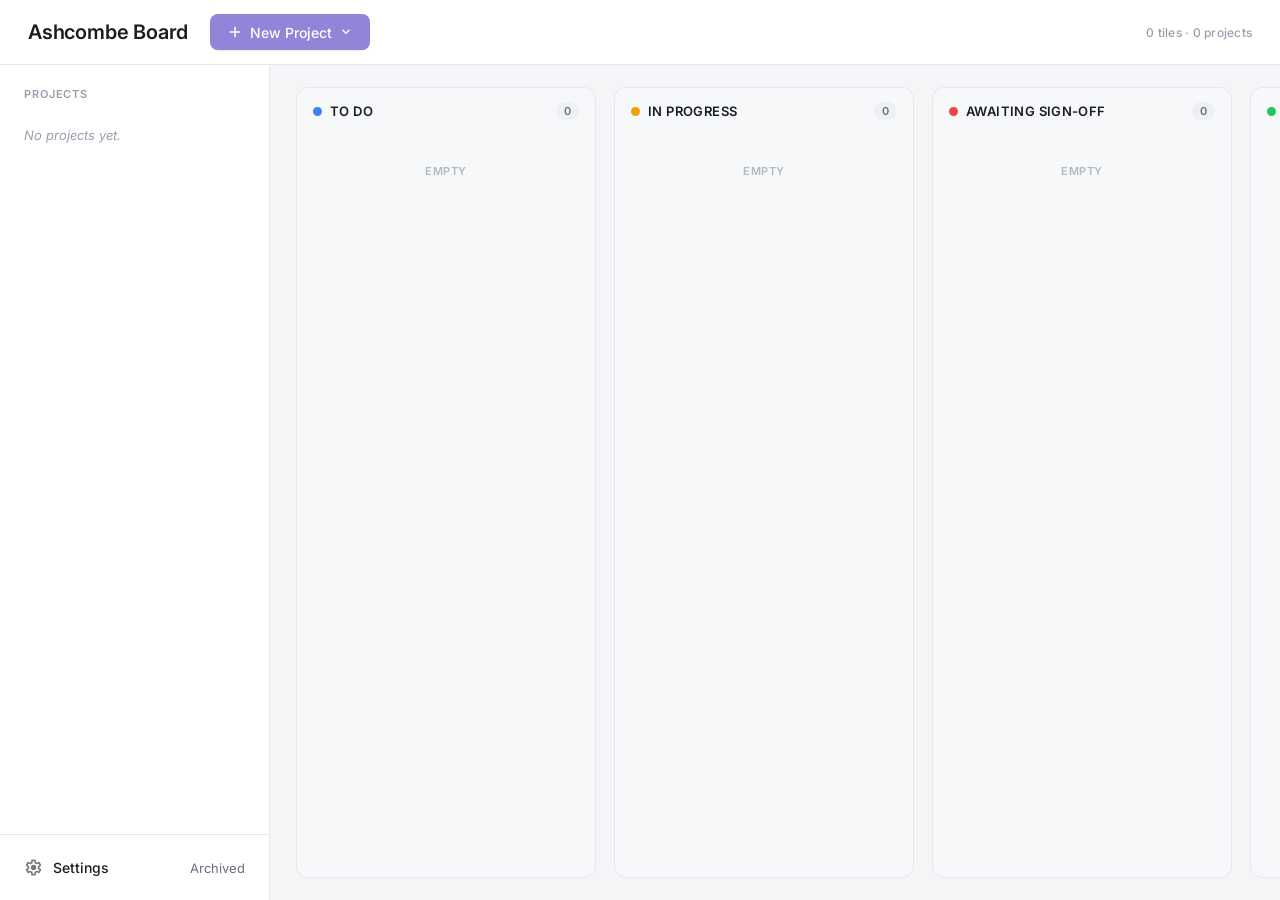
<file: ashcombe-kanban.single.html>
<!DOCTYPE html>
<html lang="en">
<head>
<meta charset="utf-8">
<meta name="viewport" content="width=device-width, initial-scale=1">
<title>Ashcombe Board</title>
<link rel="preconnect" href="https://fonts.googleapis.com">
<link href="https://fonts.googleapis.com/css2?family=Inter:wght@400;500;600;700&display=swap" rel="stylesheet">
<link href="https://fonts.googleapis.com/css2?family=Material+Symbols+Outlined:opsz,wght,FILL,GRAD@20..48,100..700,0..1,-50..200" rel="stylesheet">
<style>
* { box-sizing: border-box; }
html, body { height: 100%; }
html { font-size: 16px; }
html[data-fontsize="xsmall"] { font-size: 13px; }
html[data-fontsize="small"] { font-size: 14.5px; }
html[data-fontsize="medium"] { font-size: 16px; }
html[data-fontsize="large"] { font-size: 18px; }
html[data-fontsize="xlarge"] { font-size: 20.5px; }

:root {
  --bg: #f4f5f7;
  --surface: #ffffff;
  --surface-2: #f7f8fa;
  --surface-3: #eef0f3;
  --border: #e6e7eb;
  --border-strong: #d9dbe1;
  --text: #1b1d24;
  --text-muted: #6b7080;
  --text-faint: #9a9eac;
  --danger: #e5484d;
  --shadow-sm: 0 1px 2px rgba(20,24,36,0.05), 0 1px 1px rgba(20,24,36,0.03);
  --shadow-md: 0 6px 16px rgba(20,24,36,0.08);
  --shadow-lg: 0 20px 48px rgba(20,24,36,0.18);
}

body {
  margin: 0;
  background: var(--bg);
  color: var(--text);
  font-family: 'Inter', -apple-system, BlinkMacSystemFont, 'Segoe UI', sans-serif;
  overflow: hidden;
  -webkit-font-smoothing: antialiased;
}
.msi {
  font-family: 'Material Symbols Outlined';
  font-weight: normal;
  font-style: normal;
  font-size: 1.25rem;
  line-height: 1;
  letter-spacing: normal;
  text-transform: none;
  display: inline-block;
  white-space: nowrap;
  word-wrap: normal;
  direction: ltr;
  user-select: none;
  font-variation-settings: 'FILL' 0, 'wght' 400, 'GRAD' 0, 'opsz' 24;
}
@keyframes tilePulse {
  0% { box-shadow: 0 0 0 0 rgba(59,130,246,0.35); }
  70% { box-shadow: 0 0 0 16px rgba(59,130,246,0); }
  100% { box-shadow: 0 0 0 0 rgba(59,130,246,0); }
}
.tile-pulse { animation: tilePulse 0.85s ease-out; }

::-webkit-scrollbar { width: 10px; height: 10px; }
::-webkit-scrollbar-thumb { background: rgba(20,24,36,0.14); border-radius: 8px; }
::-webkit-scrollbar-thumb:hover { background: rgba(20,24,36,0.22); }
::-webkit-scrollbar-track { background: transparent; }

button { font-family: inherit; }
input, textarea { font-family: inherit; }

#app {
  height: 100vh;
  display: flex;
  flex-direction: column;
  background: var(--bg);
  color: var(--text);
  overflow: hidden;
  position: relative;
}

.overlay-catcher {
  position: fixed;
  inset: 0;
  z-index: 30;
}
.overlay-catcher.dim { background: rgba(20,22,30,0.35); }

/* Top bar */
.topbar {
  display: flex;
  align-items: center;
  justify-content: space-between;
  padding: 14px 28px;
  background: var(--surface);
  border-bottom: 1px solid var(--border);
  flex: none;
}
.topbar-left {
  display: flex;
  align-items: center;
  gap: 22px;
}
.app-title {
  font-family: 'Inter', sans-serif;
  font-weight: 600;
  font-size: 1.25rem;
  letter-spacing: -0.01em;
  margin: 0;
  color: var(--text);
}
.hamburger-btn {
  display: none;
  align-items: center;
  justify-content: center;
  width: 34px;
  height: 34px;
  flex: none;
  border-radius: 8px;
  border: none;
  background: transparent;
  color: var(--text);
  cursor: pointer;
  padding: 0;
}
.hamburger-btn:hover { background: var(--surface-3); }
.hamburger-btn .msi { font-size: 1.25rem; }
.new-project-wrap { position: relative; }
.new-project-btn {
  display: flex;
  align-items: center;
  gap: 6px;
  padding: 9px 16px;
  border-radius: 8px;
  border: none;
  background: var(--accent);
  color: #ffffff;
  font-family: 'Inter', sans-serif;
  font-weight: 500;
  font-size: 0.875rem;
  cursor: pointer;
  box-shadow: var(--shadow-sm);
}
.new-project-btn:hover { filter: brightness(1.06); }
.new-project-btn .msi:first-child { font-size: 1.125rem; }
.new-project-btn .msi:last-child { font-size: 1rem; }

.menu-panel {
  position: absolute;
  top: calc(100% + 8px);
  left: 0;
  width: 240px;
  background: var(--surface);
  border-radius: 10px;
  box-shadow: var(--shadow-lg), 0 0 0 1px var(--border);
  padding: 8px;
  display: flex;
  flex-direction: column;
  gap: 2px;
  z-index: 40;
}
.menu-row {
  display: flex;
  align-items: center;
  gap: 10px;
  padding: 10px 12px;
  border-radius: 8px;
  border: none;
  background: transparent;
  color: var(--text);
  font-family: 'Inter', sans-serif;
  font-size: 0.875rem;
  cursor: pointer;
  text-align: left;
  width: 100%;
}
.menu-row:hover { background: var(--surface-3); }
.menu-row .msi { font-size: 1.1875rem; opacity: 0.6; }

.topbar-meta {
  font-family: 'Inter', sans-serif;
  font-size: 0.75rem;
  font-weight: 500;
  letter-spacing: 0.02em;
  color: var(--text-faint);
}

/* Layout */
.main-row { flex: 1; display: flex; min-height: 0; }

/* Sidebar */
.sidebar {
  width: 270px;
  flex: none;
  display: flex;
  flex-direction: column;
  background: var(--surface);
  border-right: 1px solid var(--border);
  min-height: 0;
}
.sidebar-list {
  flex: 1;
  overflow-y: auto;
  padding: 18px 14px;
  display: flex;
  flex-direction: column;
  gap: 8px;
}
.sidebar-heading {
  font-family: 'Inter', sans-serif;
  font-weight: 600;
  font-size: 0.6875rem;
  letter-spacing: 0.08em;
  text-transform: uppercase;
  color: var(--text-faint);
  padding: 4px 10px 10px;
}
.no-projects {
  padding: 8px 10px;
  font-size: 0.8125rem;
  font-style: italic;
  color: var(--text-faint);
}
.project-card {
  background: var(--surface-2);
  border-radius: 10px;
  padding: 10px 12px;
  box-shadow: 0 0 0 1px var(--border);
}
.project-card:hover { box-shadow: 0 0 0 1px var(--border-strong); }
.project-card.drag-target { box-shadow: inset 0 0 0 1.5px var(--accent), 0 0 0 1px var(--accent); background: var(--surface); }
.project-row-top {
  display: flex;
  align-items: center;
  gap: 10px;
  cursor: pointer;
}
.project-row-bottom {
  display: flex;
  align-items: center;
  gap: 4px;
  margin-top: 8px;
  padding-top: 8px;
  border-top: 1px solid var(--border);
}
.project-row-spacer { flex: 1; }
.project-dot {
  width: 8px;
  height: 8px;
  border-radius: 50%;
  flex: none;
}
.project-name {
  flex: 1;
  min-width: 30px;
  font-family: 'Inter', sans-serif;
  font-weight: 500;
  font-size: 0.875rem;
  overflow-wrap: break-word;
  white-space: normal;
  color: var(--text);
}
.project-name.done {
  text-decoration: line-through;
  color: var(--text-faint);
}
.project-count {
  font-family: 'Inter', sans-serif;
  font-weight: 600;
  font-size: 0.6875rem;
  color: var(--text-faint);
  background: var(--surface-3);
  padding: 2px 7px;
  border-radius: 999px;
}
.icon-btn {
  font-size: 1rem;
  opacity: 0.5;
  background: none;
  border: none;
  color: var(--text);
  cursor: pointer;
  padding: 2px;
  border-radius: 4px;
}
.icon-btn:hover { opacity: 1; background: var(--surface-3); }
.icon-btn.delete { opacity: 0.4; }
.icon-btn.delete:hover { color: var(--danger); background: rgba(229,72,77,0.1); }
.chevron {
  font-size: 1.125rem;
  color: var(--text-faint);
  transition: transform 0.15s;
}
.chevron.expanded { transform: rotate(90deg); }

.project-tiles {
  padding-left: 18px;
  display: flex;
  flex-direction: column;
  gap: 2px;
  margin-top: 8px;
  padding-top: 8px;
  border-top: 1px solid var(--border);
}
.mini-tile {
  display: flex;
  align-items: center;
  gap: 8px;
  padding: 7px 10px;
  border-radius: 6px;
  font-size: 0.8125rem;
  font-family: 'Inter', sans-serif;
  cursor: grab;
  color: var(--text);
  white-space: nowrap;
  overflow: hidden;
  text-overflow: ellipsis;
}
.mini-tile-dot {
  width: 6px;
  height: 6px;
  border-radius: 50%;
  flex: none;
}
.mini-tile-number {
  flex: none;
  color: var(--text-faint);
  font-family: 'Inter', sans-serif;
  font-size: 0.6875rem;
}
.mini-tile-text {
  overflow: hidden;
  text-overflow: ellipsis;
  white-space: nowrap;
}
.mini-tile:hover { background: var(--surface-3); }
.mini-tile-row {
  display: flex;
  align-items: center;
  gap: 2px;
}
.mini-tile-row .mini-tile { flex: 1; }
.mini-tile-delete { flex: none; opacity: 0.3; }
.mini-tile-row:hover .mini-tile-delete { opacity: 0.7; }
.mini-tile-delete:hover { color: var(--danger); }
.mini-tile-rename {
  margin: 0 0 0 0;
}

.dark-input {
  background: var(--surface);
  border: 1px solid var(--border-strong);
  border-radius: 6px;
  padding: 6px 8px;
  font-size: 0.8125rem;
  font-family: 'Inter', sans-serif;
  color: var(--text);
  outline: none;
  width: 100%;
}
.dark-input:focus { border-color: var(--accent); }
.add-tile-input { margin-top: 2px; }
.project-rename-input {
  flex: 1;
  min-width: 0;
  width: auto;
  padding: 4px 6px;
  font-size: 0.875rem;
}

/* Settings */
.sidebar-bottom {
  flex: none;
  border-top: 1px solid var(--border);
  padding: 14px;
  position: relative;
}
.sidebar-bottom-row {
  display: flex;
  align-items: center;
  gap: 4px;
}
.settings-btn {
  display: flex;
  align-items: center;
  gap: 10px;
  flex: 1;
  min-width: 0;
  padding: 9px 10px;
  border-radius: 8px;
  border: none;
  background: transparent;
  color: var(--text);
  font-family: 'Inter', sans-serif;
  font-weight: 500;
  font-size: 0.875rem;
  cursor: pointer;
}
.settings-btn:hover { background: var(--surface-3); }
.settings-btn .msi { font-size: 1.1875rem; opacity: 0.6; }
.archived-btn {
  flex: none;
  padding: 9px 10px;
  border-radius: 8px;
  border: none;
  background: transparent;
  color: var(--text-muted);
  font-family: 'Inter', sans-serif;
  font-size: 0.8125rem;
  cursor: pointer;
}
.archived-btn:hover { color: var(--text); background: var(--surface-3); }

.archived-list { display: flex; flex-direction: column; gap: 2px; max-height: 240px; overflow-y: auto; }
.archived-row {
  display: flex;
  align-items: center;
  gap: 10px;
  padding: 7px 4px;
}
.archived-row .project-name { font-size: 0.875rem; }
.unarchive-btn {
  flex: none;
  padding: 5px 10px;
  border-radius: 6px;
  border: 1px solid var(--border-strong);
  background: transparent;
  color: var(--text);
  font-size: 0.6875rem;
  cursor: pointer;
  opacity: 0.85;
}
.unarchive-btn:hover { opacity: 1; border-color: var(--accent); color: var(--accent); }

.settings-popover {
  position: absolute;
  bottom: calc(100% + 8px);
  left: 14px;
  right: 14px;
  background: var(--surface);
  border-radius: 10px;
  box-shadow: var(--shadow-lg), 0 0 0 1px var(--border);
  padding: 16px;
  z-index: 40;
}
.settings-label {
  font-family: 'Inter', sans-serif;
  font-weight: 600;
  font-size: 0.6875rem;
  letter-spacing: 0.08em;
  text-transform: uppercase;
  color: var(--text-faint);
  margin-bottom: 10px;
}
.theme-row { display: flex; gap: 12px; margin-bottom: 14px; }
.theme-swatch {
  width: 28px;
  height: 28px;
  border-radius: 50%;
  border: 2px solid transparent;
  cursor: pointer;
  display: flex;
  align-items: center;
  justify-content: center;
  padding: 0;
  box-shadow: 0 0 0 1px var(--border);
}
.theme-swatch .msi { font-size: 0.9375rem; color: #ffffff; }
.fontsize-row { display: flex; flex-wrap: wrap; gap: 6px; margin-bottom: 14px; }
.fontsize-btn {
  padding: 6px 10px;
  border-radius: 6px;
  border: 1px solid var(--border-strong);
  background: transparent;
  color: var(--text);
  font-family: 'Inter', sans-serif;
  font-size: 0.75rem;
  cursor: pointer;
  opacity: 0.75;
}
.fontsize-btn:hover { opacity: 1; }
.fontsize-btn.active {
  opacity: 1;
  border-color: var(--accent);
  color: var(--accent);
  background: color-mix(in srgb, var(--accent) 10%, transparent);
}
.clear-board-btn {
  width: 100%;
  padding: 8px;
  border-radius: 8px;
  border: 1px solid var(--border-strong);
  background: transparent;
  color: var(--text);
  font-size: 0.8125rem;
  cursor: pointer;
  opacity: 0.8;
}
.clear-board-btn:hover { opacity: 1; border-color: var(--danger); color: var(--danger); }

/* Board */
.board {
  flex: 1;
  overflow-x: auto;
  overflow-y: hidden;
  padding: 22px 26px;
  display: flex;
  gap: 18px;
  min-height: 0;
}
.column {
  width: 300px;
  flex: none;
  display: flex;
  flex-direction: column;
  min-height: 0;
  background: var(--surface-2);
  border: 1px solid var(--border);
  border-radius: 12px;
}
.column.drag-over { background: var(--surface-3); }
.column-header {
  padding: 14px 16px 10px;
  display: flex;
  align-items: center;
  justify-content: space-between;
}
.column-header-left {
  display: flex;
  align-items: center;
  gap: 8px;
  min-width: 0;
}
.column-dot {
  width: 9px;
  height: 9px;
  border-radius: 50%;
  flex: none;
}
.column-label {
  font-family: 'Inter', sans-serif;
  font-weight: 600;
  font-size: 0.8125rem;
  letter-spacing: 0.03em;
  text-transform: uppercase;
  color: var(--text);
}
.column-count {
  font-family: 'Inter', sans-serif;
  font-weight: 600;
  font-size: 0.6875rem;
  color: var(--text-muted);
  background: var(--surface-3);
  padding: 2px 8px;
  border-radius: 999px;
  flex: none;
}
.column-body {
  flex: 1;
  overflow-y: auto;
  padding: 4px 12px 16px;
  display: flex;
  flex-direction: column;
  gap: 10px;
}
.completed-group {
  display: flex;
  flex-direction: column;
  gap: 8px;
}
.completed-group-header {
  display: flex;
  align-items: center;
  gap: 8px;
  padding: 2px 2px;
}
.completed-group-name {
  flex: 1;
  font-family: 'Inter', sans-serif;
  font-weight: 500;
  font-size: 0.875rem;
  text-decoration: line-through;
  color: var(--text-faint);
}
.completed-group-tiles {
  display: flex;
  flex-direction: column;
  gap: 6px;
  margin-top: 10px;
  padding-top: 10px;
  border-top: 1px solid var(--border);
}
.completed-group-sub {
  font-family: 'Inter', sans-serif;
  font-size: 0.6875rem;
  color: var(--text-faint);
  margin-top: 4px;
}
.completed-group-row {
  display: flex;
  align-items: center;
  gap: 8px;
  cursor: grab;
}
.completed-group-row-number {
  flex: none;
  font-family: 'Inter', sans-serif;
  font-size: 0.6875rem;
  color: var(--text-faint);
}
.completed-group-row-text {
  flex: 1;
  font-size: 0.8125rem;
  font-family: 'Inter', sans-serif;
  text-decoration: line-through;
  color: var(--text-faint);
}
.tile-rename-input {
  font-size: 0.9375rem;
}
.empty-col {
  padding: 30px 6px;
  text-align: center;
  font-family: 'Inter', sans-serif;
  font-weight: 600;
  font-size: 0.6875rem;
  letter-spacing: 0.06em;
  text-transform: uppercase;
  color: var(--text-faint);
  opacity: 0.7;
}

/* Tile */
.tile {
  background: var(--surface);
  border-radius: 12px;
  padding: 14px 15px;
  cursor: grab;
  box-shadow: var(--shadow-sm), 0 0 0 1px var(--border);
}
.tile:hover { box-shadow: var(--shadow-md), 0 0 0 1px var(--border-strong); }
.tile-head {
  display: flex;
  align-items: flex-start;
  gap: 8px;
}
.tile-title-wrap { flex: 1; min-width: 0; cursor: pointer; display: flex; align-items: flex-start; gap: 8px; }
.tile-title-col { flex: 1; min-width: 0; }

.tile-tag {
  display: inline-flex;
  align-items: center;
  gap: 5px;
  padding: 3px 9px 3px 7px;
  border-radius: 999px;
  background: color-mix(in srgb, var(--tag-color) 14%, white);
  color: color-mix(in srgb, var(--tag-color) 65%, black);
  margin-bottom: 8px;
  max-width: 100%;
}
.tile-tag-dot {
  width: 6px;
  height: 6px;
  border-radius: 50%;
  background: var(--tag-color);
  flex: none;
}
.tile-tag-text {
  font-family: 'Inter', sans-serif;
  font-weight: 600;
  font-size: 0.6875rem;
  letter-spacing: 0.02em;
  white-space: nowrap;
  overflow: hidden;
  text-overflow: ellipsis;
}

.tile-title {
  font-family: 'Inter', sans-serif;
  font-size: 0.9375rem;
  font-weight: 600;
  line-height: 1.35;
  color: var(--text);
}
.tile-title.done {
  text-decoration: line-through;
  color: var(--text-faint);
}
.tile-footer {
  display: flex;
  align-items: center;
  gap: 10px;
  margin-top: 12px;
  padding-top: 10px;
  border-top: 1px solid var(--border);
}
.tile-avatar {
  width: 22px;
  height: 22px;
  border-radius: 50%;
  flex: none;
  display: flex;
  align-items: center;
  justify-content: center;
  font-family: 'Inter', sans-serif;
  font-weight: 700;
  font-size: 0.625rem;
  color: #ffffff;
  box-shadow: 0 0 0 2px var(--surface);
}
.tile-progress-row {
  display: flex;
  align-items: center;
  gap: 8px;
  flex: 1;
  min-width: 0;
}
.tile-progress-track {
  flex: 1;
  height: 5px;
  border-radius: 3px;
  background: var(--surface-3);
  overflow: hidden;
}
.tile-progress-fill { height: 100%; border-radius: 3px; }
.tile-progress-label {
  font-family: 'Inter', sans-serif;
  font-weight: 600;
  font-size: 0.6875rem;
  color: var(--text-muted);
  flex: none;
}
.drag-indicator { font-size: 1rem; color: var(--text-faint); cursor: grab; }
.tile-delete { font-size: 1rem; opacity: 0.45; background: none; border: none; color: var(--text); cursor: pointer; padding: 0; }
.tile-delete:hover { opacity: 1; color: var(--danger); }
.tile-edit { font-size: 1rem; opacity: 0.45; background: none; border: none; color: var(--text); cursor: pointer; padding: 0; }
.tile-edit:hover { opacity: 1; }

.tile-subtasks {
  margin-top: 10px;
  padding-top: 10px;
  border-top: 1px solid var(--border);
  display: flex;
  flex-direction: column;
  gap: 6px;
}
.subtask-row { display: flex; align-items: center; gap: 8px; }
.subtask-row input[type="checkbox"] { width: 14px; height: 14px; cursor: pointer; flex: none; }
.subtask-text { flex: 1; font-size: 0.8125rem; font-family: 'Inter', sans-serif; color: var(--text); }
.subtask-text.done { text-decoration: line-through; color: var(--text-faint); }
.subtask-delete { font-size: 0.875rem; opacity: 0.35; background: none; border: none; color: var(--text); cursor: pointer; padding: 0; }
.subtask-delete:hover { opacity: 0.9; color: var(--danger); }
.add-subtask-row { display: flex; align-items: center; gap: 6px; margin-top: 2px; }
.add-subtask-input {
  flex: 1;
  background: var(--surface-2);
  border: 1px solid var(--border-strong);
  border-radius: 6px;
  padding: 5px 8px;
  font-size: 0.75rem;
  font-family: 'Inter', sans-serif;
  color: var(--text);
  outline: none;
}
.add-subtask-input:focus { border-color: var(--accent); }
.add-subtask-btn { font-size: 1rem; background: none; border: none; cursor: pointer; }

/* Modals */
.modal-backdrop {
  position: fixed;
  inset: 0;
  background: rgba(20,22,30,0.4);
  display: flex;
  align-items: center;
  justify-content: center;
  padding: 24px;
}
.modal {
  background: var(--surface);
  border-radius: 14px;
  box-shadow: var(--shadow-lg);
  padding: 26px;
}
.modal-template-picker { z-index: 60; }
.modal-template-picker .modal { width: min(640px, 100%); max-height: 80vh; overflow-y: auto; }
.modal-create { z-index: 70; }
.modal-create .modal { width: min(420px, 100%); display: flex; flex-direction: column; gap: 14px; }
.modal-confirm-delete { z-index: 80; }
.modal-confirm-delete .modal { width: min(380px, 100%); display: flex; flex-direction: column; gap: 14px; padding: 24px; }

.modal-header {
  display: flex;
  align-items: center;
  justify-content: space-between;
  margin-bottom: 18px;
}
.modal-title {
  font-family: 'Inter', sans-serif;
  font-weight: 700;
  font-size: 1.25rem;
  letter-spacing: -0.01em;
  margin: 0;
  color: var(--text);
}
.modal-close {
  background: none;
  border: none;
  color: var(--text);
  opacity: 0.5;
  cursor: pointer;
  font-size: 1.25rem;
}
.modal-close:hover { opacity: 1; }

.template-grid {
  display: grid;
  grid-template-columns: repeat(auto-fill, minmax(180px, 1fr));
  gap: 12px;
}
.template-card {
  background: var(--surface-2);
  border: 1px solid var(--border);
  border-radius: 10px;
  padding: 14px;
  cursor: pointer;
  display: flex;
  flex-direction: column;
  gap: 6px;
  position: relative;
}
.template-card:hover { border-color: var(--border-strong); box-shadow: var(--shadow-sm); }
.template-name { font-family: 'Inter', sans-serif; font-weight: 600; font-size: 0.9375rem; color: var(--text); }
.template-count { font-family: 'Inter', sans-serif; font-size: 0.6875rem; color: var(--text-faint); }
.template-preview { font-size: 0.75rem; color: var(--text-muted); line-height: 1.4; }
.template-delete {
  position: absolute;
  top: 8px;
  right: 8px;
  font-size: 0.9375rem;
  background: none;
  border: none;
  color: var(--text);
  opacity: 0.3;
  cursor: pointer;
}
.template-delete:hover { opacity: 0.9; color: var(--danger); }
.add-template-card {
  border: 1.5px dashed var(--border-strong);
  border-radius: 10px;
  padding: 14px;
  cursor: pointer;
  display: flex;
  flex-direction: column;
  align-items: center;
  justify-content: center;
  gap: 6px;
  min-height: 96px;
  color: var(--text-muted);
}
.add-template-card:hover { border-color: var(--accent); color: var(--accent); }
.add-template-card .msi { font-size: 1.375rem; opacity: 0.75; }
.add-template-card span:last-child { font-size: 0.8125rem; }

.field-group { display: flex; flex-direction: column; gap: 5px; margin-bottom: 16px; }
.field-label { font-size: 0.75rem; font-weight: 500; color: var(--text-muted); }
.field-input {
  background: var(--surface-2);
  border: 1px solid var(--border-strong);
  border-radius: 8px;
  padding: 9px 10px;
  font-size: 0.875rem;
  font-family: 'Inter', sans-serif;
  color: var(--text);
  outline: none;
}
.field-input:focus { border-color: var(--accent); }

.template-rows { display: flex; flex-direction: column; gap: 12px; max-height: 280px; overflow-y: auto; padding-right: 4px; }
.template-row {
  background: var(--surface-2);
  border: 1px solid var(--border);
  border-radius: 8px;
  padding: 12px;
  display: flex;
  flex-direction: column;
  gap: 8px;
  position: relative;
}
.template-row-title {
  background: var(--surface);
  border: 1px solid var(--border-strong);
  border-radius: 6px;
  padding: 7px 9px;
  font-size: 0.8125rem;
  font-family: 'Inter', sans-serif;
  color: var(--text);
  outline: none;
}
.template-row-title:focus { border-color: var(--accent); }
.template-row-subtasks {
  background: var(--surface);
  border: 1px solid var(--border-strong);
  border-radius: 6px;
  padding: 7px 9px;
  font-size: 0.75rem;
  font-family: 'Inter', sans-serif;
  color: var(--text);
  outline: none;
  min-height: 60px;
  resize: vertical;
}
.template-row-subtasks:focus { border-color: var(--accent); }
.template-row-remove {
  position: absolute;
  top: 8px;
  right: 8px;
  font-size: 0.9375rem;
  background: none;
  border: none;
  color: var(--text);
  opacity: 0.35;
  cursor: pointer;
}
.template-row-remove:hover { opacity: 0.9; color: var(--danger); }
.add-tile-row-btn {
  margin-top: 10px;
  display: flex;
  align-items: center;
  gap: 6px;
  padding: 7px 12px;
  border-radius: 7px;
  border: 1px solid var(--border-strong);
  background: transparent;
  color: var(--text);
  font-size: 0.8125rem;
  cursor: pointer;
}
.add-tile-row-btn:hover { border-color: var(--accent); color: var(--accent); }
.add-tile-row-btn .msi { font-size: 1rem; }

.modal-footer {
  display: flex;
  justify-content: flex-end;
  gap: 10px;
  margin-top: 20px;
}
.btn-outline {
  padding: 9px 16px;
  border-radius: 8px;
  border: 1px solid var(--border-strong);
  background: transparent;
  color: var(--text);
  font-family: 'Inter', sans-serif;
  font-weight: 500;
  font-size: 0.875rem;
  cursor: pointer;
}
.btn-outline:hover { background: var(--surface-3); }
.btn-accent {
  padding: 9px 18px;
  border-radius: 8px;
  border: none;
  background: var(--accent);
  color: #ffffff;
  font-family: 'Inter', sans-serif;
  font-weight: 500;
  font-size: 0.875rem;
  cursor: pointer;
  box-shadow: var(--shadow-sm);
}
.btn-accent:hover:not(:disabled) { filter: brightness(1.06); }
.btn-accent:disabled, .btn-outline:disabled { opacity: 0.45; cursor: not-allowed; }
.btn-danger-outline {
  padding: 9px 18px;
  border-radius: 8px;
  border: 1px solid var(--danger);
  background: transparent;
  color: var(--danger);
  font-family: 'Inter', sans-serif;
  font-weight: 500;
  font-size: 0.875rem;
  cursor: pointer;
}
.btn-danger-outline:hover { background: rgba(229,72,77,0.08); }

.color-row { display: flex; gap: 10px; }
.color-swatch {
  width: 26px;
  height: 26px;
  border-radius: 50%;
  border: 2px solid transparent;
  cursor: pointer;
  padding: 0;
  box-shadow: 0 0 0 1px var(--border);
}

.preview-list { display: flex; flex-direction: column; gap: 4px; max-height: 140px; overflow-y: auto; }
.preview-row { font-size: 0.8125rem; display: flex; justify-content: space-between; color: var(--text-muted); }
.preview-count { font-family: 'Inter', sans-serif; font-size: 0.6875rem; color: var(--text-faint); }

.confirm-body { font-size: 0.8125rem; color: var(--text-muted); margin: 0; }

/* ---------- Responsive / portrait ---------- */
@media (max-width: 860px) {
  .hamburger-btn { display: flex; }
  .topbar-left { gap: 14px; }
  .topbar { padding: 12px 16px; }
  .app-title { font-size: 1.0625rem; }
  .topbar-meta { display: none; }

  .sidebar {
    position: fixed;
    top: 0;
    left: 0;
    bottom: 0;
    width: min(300px, 82vw);
    z-index: 45;
    background: var(--surface);
    transform: translateX(-100%);
    transition: transform 0.22s ease;
    box-shadow: 16px 0 40px rgba(20,22,30,0.25);
  }
  .sidebar.mobile-open { transform: translateX(0); }

  .board {
    padding: 14px;
    gap: 0;
    scroll-snap-type: x mandatory;
  }
  .column {
    width: calc(100vw - 28px);
    flex: none;
    scroll-snap-align: start;
    scroll-snap-stop: always;
    margin-right: 14px;
  }
  .column:last-child { margin-right: 0; }
}

@media (max-width: 480px) {
  .new-project-btn span { display: none; }
  .new-project-btn { padding: 8px 10px; gap: 4px; }
  .app-title { font-size: 1rem; }
  .board { padding: 10px; }
  .column { width: calc(100vw - 20px); margin-right: 10px; }
  .column-header { padding: 12px 12px 8px; }
  .tile { padding: 12px 13px; }
}

</style>
</head>
<body>
<div id="app"></div>
<script>
(function () {
  'use strict';

  var COLUMNS = [
    { key: 'todo', label: 'To Do', color: '#3b82f6' },
    { key: 'inprogress', label: 'In Progress', color: '#f59e0b' },
    { key: 'signoff', label: 'Awaiting Sign-Off', color: '#ef4444' },
    { key: 'done', label: 'Completed', color: '#22c55e' },
  ];
  var THEMES = {
    ink: { label: 'Ink', accent: '#9184d9' },
    claret: { label: 'Claret', accent: '#b5665a' },
    moss: { label: 'Moss', accent: '#7f9c72' },
    gilt: { label: 'Gilt', accent: '#c9a35c' },
  };
  var PROJECT_COLORS = ['#9c5a52', '#5f7a5a', '#5d6f96', '#7c6091', '#b08a4e', '#4f8585'];
  var STORAGE_KEY = 'ashcombe-kanban-v1';
  var FONT_SIZES = [
    { key: 'xsmall', label: 'X-Small' },
    { key: 'small', label: 'Small' },
    { key: 'medium', label: 'Medium' },
    { key: 'large', label: 'Large' },
    { key: 'xlarge', label: 'X-Large' },
  ];

  function uid(prefix) {
    return (prefix || 'id') + '-' + Date.now().toString(36) + Math.random().toString(36).slice(2, 8);
  }

  function seedTemplates() {
    return [{
      id: 'tpl-example',
      name: 'Example Template',
      tiles: [{ title: 'Example task', subtasks: ['First subtask', 'Second subtask'] }],
    }];
  }

  var state = {
    projects: [],
    tiles: [],
    templates: [],
    theme: 'ink',
    fontSize: 'medium',
    expandedProjects: {},
    expandedTiles: {},
    newProjectOpen: false,
    templatePickerOpen: false,
    templatePickerMode: 'list',
    templateDraft: null,
    createDialog: null,
    settingsOpen: false,
    newSubtaskDraftByTile: {},
    addTileDraftProjectId: null,
    addTileDraftText: '',
    confirmDeleteProject: null,
    pulseTileId: null,
    draggingTileId: null,
    draggingProjectId: null,
    renamingTileId: null,
    renameDraftText: '',
    renamingProjectId: null,
    renameProjectDraftText: '',
    archivedOpen: false,
    mobileSidebarOpen: false,
  };

  function load() {
    try {
      var raw = localStorage.getItem(STORAGE_KEY);
      if (raw) {
        var data = JSON.parse(raw);
        state.projects = data.projects || [];
        state.tiles = data.tiles || [];
        state.templates = (data.templates && data.templates.length) ? data.templates : seedTemplates();
        state.theme = data.theme || 'ink';
        state.fontSize = data.fontSize || 'medium';
      } else {
        state.templates = seedTemplates();
      }
    } catch (e) {
      state.templates = seedTemplates();
    }
  }

  function persist() {
    try {
      localStorage.setItem(STORAGE_KEY, JSON.stringify({
        projects: state.projects,
        tiles: state.tiles,
        templates: state.templates,
        theme: state.theme,
        fontSize: state.fontSize,
      }));
    } catch (e) {}
  }

  function render() {
    var root = document.getElementById('app');
    root.innerHTML = '';
    var accent = (THEMES[state.theme] || THEMES.ink).accent;
    root.style.setProperty('--accent', accent);
    document.documentElement.setAttribute('data-fontsize', state.fontSize);

    var anyOverlayOpen = state.newProjectOpen || state.settingsOpen || state.archivedOpen || state.mobileSidebarOpen;
    if (anyOverlayOpen) {
      var catcher = el('div', 'overlay-catcher' + (state.mobileSidebarOpen ? ' dim' : ''));
      catcher.addEventListener('click', function () {
        state.newProjectOpen = false;
        state.settingsOpen = false;
        state.archivedOpen = false;
        state.mobileSidebarOpen = false;
        render();
      });
      root.appendChild(catcher);
    }

    root.appendChild(buildTopbar(accent));

    var mainRow = el('div', 'main-row');
    mainRow.appendChild(buildSidebar(accent));
    mainRow.appendChild(buildBoard(accent));
    root.appendChild(mainRow);

    if (state.templatePickerOpen) root.appendChild(buildTemplatePickerModal(accent));
    if (state.createDialog) root.appendChild(buildCreateDialogModal(accent));
    if (state.confirmDeleteProject) root.appendChild(buildConfirmDeleteModal());
  }

  function el(tag, className, text) {
    var e = document.createElement(tag);
    if (className) e.className = className;
    if (text !== undefined) e.textContent = text;
    return e;
  }
  function icon(name, extraClass) {
    var s = el('span', 'msi' + (extraClass ? ' ' + extraClass : ''), name);
    return s;
  }
  function buildTag(labelText, color) {
    var chip = el('div', 'tile-tag');
    chip.style.setProperty('--tag-color', color);
    chip.appendChild(el('span', 'tile-tag-dot'));
    chip.appendChild(el('span', 'tile-tag-text', labelText));
    return chip;
  }
  function buildAvatar(name, color) {
    var avatar = el('span', 'tile-avatar', (name || '?').charAt(0).toUpperCase());
    avatar.style.background = color;
    return avatar;
  }

  function projectsById() {
    var map = {};
    state.projects.forEach(function (p) { map[p.id] = p; });
    return map;
  }
  function tilesByProject() {
    var map = {};
    state.tiles.forEach(function (t) {
      (map[t.projectId] = map[t.projectId] || []).push(t);
    });
    return map;
  }
  function isProjectDone(projectId) {
    var pts = state.tiles.filter(function (t) { return t.projectId === projectId; });
    return pts.length > 0 && pts.every(function (t) { return t.status === 'done'; });
  }
  function tileNumber(t) {
    var arr = tilesByProject()[t.projectId] || [];
    var idx = arr.indexOf(t);
    return idx === -1 ? null : idx + 1;
  }
  function archiveProject(projectId) {
    var p = projectsById()[projectId];
    if (!p) return;
    p.archived = true;
    persist();
    render();
  }
  function unarchiveProject(projectId) {
    var p = projectsById()[projectId];
    if (!p) return;
    p.archived = false;
    persist();
    render();
  }
  function moveTileToStatusEnd(tileId, status) {
    var idx = state.tiles.findIndex(function (t) { return t.id === tileId; });
    if (idx === -1) return;
    var moved = state.tiles.splice(idx, 1)[0];
    moved.status = status;
    state.tiles.push(moved);
  }

  /* ---------- Top bar ---------- */
  function buildTopbar(accent) {
    var bar = el('div', 'topbar');
    var left = el('div', 'topbar-left');

    var hamburger = el('button', 'hamburger-btn');
    hamburger.appendChild(icon('menu'));
    hamburger.title = 'Toggle projects';
    hamburger.addEventListener('click', function (e) {
      e.stopPropagation();
      state.mobileSidebarOpen = !state.mobileSidebarOpen;
      state.newProjectOpen = false;
      state.settingsOpen = false;
      state.archivedOpen = false;
      render();
    });
    left.appendChild(hamburger);

    left.appendChild(el('h1', 'app-title', 'Ashcombe Board'));

    var wrap = el('div', 'new-project-wrap');
    var btn = el('button', 'new-project-btn');
    btn.appendChild(icon('add'));
    btn.appendChild(el('span', null, 'New Project'));
    btn.appendChild(icon('expand_more'));
    btn.addEventListener('click', function (e) {
      e.stopPropagation();
      state.newProjectOpen = !state.newProjectOpen;
      state.settingsOpen = false;
      render();
    });
    wrap.appendChild(btn);

    if (state.newProjectOpen) {
      var panel = el('div', 'menu-panel');
      var blankRow = el('button', 'menu-row');
      blankRow.appendChild(icon('note_add'));
      blankRow.appendChild(document.createTextNode(' Blank Project'));
      blankRow.addEventListener('click', function (e) {
        e.stopPropagation();
        openCreateDialog('blank');
      });
      var tplRow = el('button', 'menu-row');
      tplRow.appendChild(icon('dashboard_customize'));
      tplRow.appendChild(document.createTextNode(' Choose From Template'));
      tplRow.addEventListener('click', function (e) {
        e.stopPropagation();
        state.newProjectOpen = false;
        state.templatePickerOpen = true;
        state.templatePickerMode = 'list';
        render();
      });
      panel.appendChild(blankRow);
      panel.appendChild(tplRow);
      wrap.appendChild(panel);
    }
    left.appendChild(wrap);
    bar.appendChild(left);

    var meta = el('div', 'topbar-meta', state.tiles.length + ' tiles · ' + state.projects.length + ' projects');
    bar.appendChild(meta);
    return bar;
  }

  /* ---------- Sidebar ---------- */
  function buildSidebar(accent) {
    var sidebar = el('div', 'sidebar' + (state.mobileSidebarOpen ? ' mobile-open' : ''));
    var list = el('div', 'sidebar-list');
    list.appendChild(el('div', 'sidebar-heading', 'Projects'));

    var tbp = tilesByProject();
    var visibleProjects = state.projects.filter(function (p) { return !p.archived; });

    if (visibleProjects.length === 0) {
      list.appendChild(el('div', 'no-projects', 'No projects yet.'));
    } else {
      visibleProjects.forEach(function (p) {
        list.appendChild(buildProjectRow(p, tbp[p.id] || []));
      });
    }
    sidebar.appendChild(list);
    sidebar.appendChild(buildSidebarBottom());
    return sidebar;
  }

  function buildProjectRow(p, tiles) {
    var card = el('div', 'project-card');
    card.setAttribute('draggable', 'true');
    card.addEventListener('dragstart', function (e) {
      state.draggingProjectId = p.id;
      state.draggingTileId = null;
      try { e.dataTransfer.setData('text/plain', 'project:' + p.id); e.dataTransfer.effectAllowed = 'move'; } catch (err) {}
    });
    card.addEventListener('dragend', function () {
      state.draggingProjectId = null;
      render();
    });
    card.addEventListener('dragenter', function (e) { e.preventDefault(); e.stopPropagation(); });
    card.addEventListener('dragover', function (e) {
      e.preventDefault();
      e.stopPropagation();
      if (state.draggingTileId) card.classList.add('drag-target');
    });
    card.addEventListener('dragleave', function () { card.classList.remove('drag-target'); });
    card.addEventListener('drop', function (e) {
      e.preventDefault();
      e.stopPropagation();
      card.classList.remove('drag-target');
      var tileId = state.draggingTileId;
      if (!tileId) return;
      var idx = state.tiles.findIndex(function (t) { return t.id === tileId; });
      if (idx === -1) return;
      var moved = state.tiles.splice(idx, 1)[0];
      moved.projectId = p.id;
      moved.status = null;
      state.tiles.push(moved);
      state.draggingTileId = null;
      state.expandedProjects[p.id] = true;
      persist();
      render();
    });

    var done = isProjectDone(p.id);
    var expanded = !!state.expandedProjects[p.id];

    var topRow = el('div', 'project-row-top');
    var dot = el('span', 'project-dot');
    dot.style.background = p.color;
    topRow.appendChild(dot);

    if (state.renamingProjectId === p.id) {
      var renameInput = el('input', 'dark-input project-rename-input');
      renameInput.value = state.renameProjectDraftText;
      var commitProjectRename = function () {
        var text = state.renameProjectDraftText.trim();
        if (text) p.name = text;
        state.renamingProjectId = null;
        persist();
        render();
      };
      renameInput.addEventListener('click', function (e) { e.stopPropagation(); });
      renameInput.addEventListener('input', function (e) { state.renameProjectDraftText = e.target.value; });
      renameInput.addEventListener('keydown', function (e) {
        if (e.key === 'Enter') commitProjectRename();
        if (e.key === 'Escape') { state.renamingProjectId = null; render(); }
      });
      renameInput.addEventListener('blur', commitProjectRename);
      topRow.appendChild(renameInput);
      setTimeout(function () { renameInput.focus(); renameInput.select(); }, 0);
    } else {
      var nameSpan = el('span', 'project-name' + (done ? ' done' : ''), p.name);
      nameSpan.addEventListener('dblclick', function (e) {
        e.stopPropagation();
        state.renamingProjectId = p.id;
        state.renameProjectDraftText = p.name;
        render();
      });
      topRow.appendChild(nameSpan);
    }

    var chev = icon('chevron_right', 'chevron' + (expanded ? ' expanded' : ''));
    topRow.appendChild(chev);
    topRow.addEventListener('click', function () {
      state.expandedProjects[p.id] = !state.expandedProjects[p.id];
      render();
    });
    card.appendChild(topRow);

    var bottomRow = el('div', 'project-row-bottom');
    bottomRow.appendChild(el('span', 'project-count', String(tiles.length)));
    bottomRow.appendChild(el('span', 'project-row-spacer'));

    var addBtn = el('button', 'icon-btn');
    addBtn.appendChild(icon('add'));
    addBtn.addEventListener('click', function (e) {
      e.stopPropagation();
      state.addTileDraftProjectId = p.id;
      state.addTileDraftText = '';
      state.expandedProjects[p.id] = true;
      render();
    });
    bottomRow.appendChild(addBtn);

    var archiveBtn = el('button', 'icon-btn');
    archiveBtn.title = 'Archive project';
    archiveBtn.appendChild(icon('archive'));
    archiveBtn.addEventListener('click', function (e) {
      e.stopPropagation();
      archiveProject(p.id);
    });
    bottomRow.appendChild(archiveBtn);

    var delBtn = el('button', 'icon-btn delete');
    delBtn.appendChild(icon('delete'));
    delBtn.addEventListener('click', function (e) {
      e.stopPropagation();
      state.confirmDeleteProject = p.id;
      render();
    });
    bottomRow.appendChild(delBtn);
    card.appendChild(bottomRow);

    if (expanded) {
      var listWrap = el('div', 'project-tiles');
      var unplacedTiles = tiles.filter(function (t) { return !t.status; });
      unplacedTiles.forEach(function (t) {
        if (state.renamingTileId === t.id) {
          var renameInput = el('input', 'dark-input mini-tile-rename');
          renameInput.value = state.renameDraftText;
          var commitRename = function () {
            var text = state.renameDraftText.trim();
            if (text) t.title = text;
            state.renamingTileId = null;
            persist();
            render();
          };
          renameInput.addEventListener('input', function (e) { state.renameDraftText = e.target.value; });
          renameInput.addEventListener('keydown', function (e) {
            if (e.key === 'Enter') commitRename();
            if (e.key === 'Escape') { state.renamingTileId = null; render(); }
          });
          renameInput.addEventListener('blur', commitRename);
          listWrap.appendChild(renameInput);
          setTimeout(function () { renameInput.focus(); renameInput.select(); }, 0);
          return;
        }

        var mtRow = el('div', 'mini-tile-row');
        var mt = el('div', 'mini-tile');
        var mtDot = el('span', 'mini-tile-dot');
        mtDot.style.background = p.color;
        mt.appendChild(mtDot);
        var num = tiles.indexOf(t) + 1;
        mt.appendChild(el('span', 'mini-tile-number', num + '.'));
        mt.appendChild(el('span', 'mini-tile-text', t.title));
        mt.setAttribute('draggable', 'true');
        mt.addEventListener('dragstart', function (e) {
          state.draggingTileId = t.id;
          try { e.dataTransfer.setData('text/plain', t.id); e.dataTransfer.effectAllowed = 'move'; } catch (err) {}
        });
        mt.addEventListener('click', function () {
          state.renamingTileId = t.id;
          state.renameDraftText = t.title;
          render();
        });
        mtRow.appendChild(mt);

        var mtDel = el('button', 'icon-btn delete mini-tile-delete');
        mtDel.appendChild(icon('delete'));
        mtDel.addEventListener('click', function (e) {
          e.stopPropagation();
          state.tiles = state.tiles.filter(function (x) { return x.id !== t.id; });
          persist();
          render();
        });
        mtRow.appendChild(mtDel);

        listWrap.appendChild(mtRow);
      });

      if (state.addTileDraftProjectId === p.id) {
        var input = el('input', 'dark-input add-tile-input');
        input.placeholder = 'Tile title…';
        input.value = state.addTileDraftText;
        input.addEventListener('input', function (e) { state.addTileDraftText = e.target.value; });
        input.addEventListener('keydown', function (e) {
          if (e.key === 'Enter') commitAddTileDraft();
          if (e.key === 'Escape') { state.addTileDraftProjectId = null; state.addTileDraftText = ''; render(); }
        });
        input.addEventListener('blur', function () { commitAddTileDraft(); });
        listWrap.appendChild(input);
        setTimeout(function () { input.focus(); }, 0);
      }
      card.appendChild(listWrap);
    }
    return card;
  }

  function commitAddTileDraft() {
    var projectId = state.addTileDraftProjectId;
    var text = state.addTileDraftText.trim();
    if (!projectId) return;
    if (!text) {
      state.addTileDraftProjectId = null;
      state.addTileDraftText = '';
      render();
      return;
    }
    state.tiles.push({ id: uid('tile'), projectId: projectId, title: text, status: null, subtasks: [] });
    state.addTileDraftProjectId = null;
    state.addTileDraftText = '';
    persist();
    render();
  }

  function buildSidebarBottom() {
    var bottom = el('div', 'sidebar-bottom');
    var row = el('div', 'sidebar-bottom-row');
    var btn = el('button', 'settings-btn');
    btn.appendChild(icon('settings'));
    btn.appendChild(el('span', null, 'Settings'));
    btn.addEventListener('click', function (e) {
      e.stopPropagation();
      state.settingsOpen = !state.settingsOpen;
      state.newProjectOpen = false;
      state.archivedOpen = false;
      render();
    });
    row.appendChild(btn);

    var archivedBtn = el('button', 'archived-btn', 'Archived');
    archivedBtn.addEventListener('click', function (e) {
      e.stopPropagation();
      state.archivedOpen = !state.archivedOpen;
      state.settingsOpen = false;
      render();
    });
    row.appendChild(archivedBtn);
    bottom.appendChild(row);

    if (state.archivedOpen) {
      var archPop = el('div', 'settings-popover');
      archPop.addEventListener('click', function (e) { e.stopPropagation(); });
      archPop.appendChild(el('div', 'settings-label', 'Archived Projects'));
      var archivedProjects = state.projects.filter(function (p) { return p.archived; });
      if (archivedProjects.length === 0) {
        archPop.appendChild(el('div', 'no-projects', 'No archived projects.'));
      } else {
        var archList = el('div', 'archived-list');
        archivedProjects.forEach(function (p) {
          var arow = el('div', 'archived-row');
          var adot = el('span', 'project-dot');
          adot.style.background = p.color;
          arow.appendChild(adot);
          arow.appendChild(el('span', 'project-name', p.name));
          var unarchiveBtn = el('button', 'unarchive-btn', 'Unarchive');
          unarchiveBtn.addEventListener('click', function () { unarchiveProject(p.id); });
          arow.appendChild(unarchiveBtn);
          archList.appendChild(arow);
        });
        archPop.appendChild(archList);
      }
      bottom.appendChild(archPop);
    }

    if (state.settingsOpen) {
      var pop = el('div', 'settings-popover');
      pop.addEventListener('click', function (e) { e.stopPropagation(); });
      pop.appendChild(el('div', 'settings-label', 'Theme'));
      var row = el('div', 'theme-row');
      Object.keys(THEMES).forEach(function (key) {
        var t = THEMES[key];
        var swatch = el('button', 'theme-swatch');
        swatch.style.background = t.accent;
        swatch.title = t.label;
        var selected = state.theme === key;
        swatch.style.borderColor = selected ? '#eae8ea' : 'transparent';
        if (selected) swatch.appendChild(icon('check'));
        swatch.addEventListener('click', function () {
          state.theme = key;
          persist();
          render();
        });
        row.appendChild(swatch);
      });
      pop.appendChild(row);

      pop.appendChild(el('div', 'settings-label', 'Font Size'));
      var sizeRow = el('div', 'fontsize-row');
      FONT_SIZES.forEach(function (fs) {
        var sizeBtn = el('button', 'fontsize-btn' + (state.fontSize === fs.key ? ' active' : ''), fs.label);
        sizeBtn.addEventListener('click', function () {
          state.fontSize = fs.key;
          persist();
          render();
        });
        sizeRow.appendChild(sizeBtn);
      });
      pop.appendChild(sizeRow);

      var clearBtn = el('button', 'clear-board-btn', 'Clear Board');
      clearBtn.addEventListener('click', function () {
        if (!window.confirm('Clear all projects and tiles? Templates and theme are kept.')) return;
        state.projects = [];
        state.tiles = [];
        state.expandedProjects = {};
        state.expandedTiles = {};
        persist();
        render();
      });
      pop.appendChild(clearBtn);
      bottom.appendChild(pop);
    }
    return bottom;
  }

  /* ---------- Board ---------- */
  function buildBoard(accent) {
    var board = el('div', 'board');
    COLUMNS.forEach(function (col) {
      board.appendChild(buildColumn(col, accent));
    });
    return board;
  }

  function buildColumn(col, accent) {
    var pbid = projectsById();
    var visibleTiles = state.tiles.filter(function (t) {
      var p = pbid[t.projectId];
      return p && !p.archived;
    });
    var colTiles = visibleTiles.filter(function (t) { return t.status === col.key; });
    var column = el('div', 'column');
    column.addEventListener('dragenter', function (e) { e.preventDefault(); });
    column.addEventListener('dragover', function (e) { e.preventDefault(); column.classList.add('drag-over'); });
    column.addEventListener('dragleave', function () { column.classList.remove('drag-over'); });
    column.addEventListener('drop', function (e) {
      e.preventDefault();
      column.classList.remove('drag-over');
      if (state.draggingProjectId) {
        var pid = state.draggingProjectId;
        var projTiles = state.tiles.filter(function (t) { return t.projectId === pid; });
        var others = state.tiles.filter(function (t) { return t.projectId !== pid; });
        projTiles.forEach(function (t) { t.status = col.key; });
        state.tiles = others.concat(projTiles);
        state.draggingProjectId = null;
        persist();
        render();
        return;
      }
      var tileId = state.draggingTileId;
      if (!tileId) return;
      moveTileToStatusEnd(tileId, col.key);
      state.draggingTileId = null;
      persist();
      render();
    });

    var header = el('div', 'column-header');
    var headerLeft = el('div', 'column-header-left');
    var colDot = el('span', 'column-dot');
    colDot.style.background = col.color;
    headerLeft.appendChild(colDot);
    headerLeft.appendChild(el('span', 'column-label', col.label));
    header.appendChild(headerLeft);
    header.appendChild(el('span', 'column-count', String(colTiles.length)));
    column.appendChild(header);

    var body = el('div', 'column-body');
    if (colTiles.length === 0) {
      body.appendChild(el('div', 'empty-col', 'Empty'));
    } else if (col.key === 'done') {
      renderCompletedTiles(body, colTiles, pbid);
    } else {
      colTiles.forEach(function (t) {
        body.appendChild(buildTile(t, pbid[t.projectId] || { color: '#75798c' }));
      });
    }
    column.appendChild(body);
    return column;
  }

  function renderCompletedTiles(body, colTiles, pbid) {
    var emittedProjects = {};
    colTiles.forEach(function (t) {
      var project = pbid[t.projectId] || { color: '#75798c' };
      if (isProjectDone(t.projectId)) {
        if (emittedProjects[t.projectId]) return;
        emittedProjects[t.projectId] = true;
        body.appendChild(buildCompletedGroup(project, colTiles.filter(function (x) { return x.projectId === t.projectId; })));
      } else {
        body.appendChild(buildTile(t, project));
      }
    });
  }

  function buildCompletedGroup(project, groupTiles) {
    var group = el('div', 'tile completed-group');

    var head = el('div', 'tile-head');
    var titleWrap = el('div', 'tile-title-wrap');
    titleWrap.appendChild(buildAvatar(project.name, project.color));
    var titleCol = el('div', 'tile-title-col');
    titleCol.appendChild(el('div', 'tile-title done', project.name));
    titleCol.appendChild(el('div', 'completed-group-sub', groupTiles.length + ' completed'));
    titleWrap.appendChild(titleCol);
    head.appendChild(titleWrap);

    var archiveBtn = el('button', 'tile-edit');
    archiveBtn.title = 'Archive project';
    archiveBtn.appendChild(icon('archive'));
    archiveBtn.addEventListener('click', function (e) {
      e.stopPropagation();
      archiveProject(project.id);
    });
    head.appendChild(archiveBtn);
    group.appendChild(head);

    var groupBody = el('div', 'completed-group-tiles');
    groupTiles.forEach(function (t) {
      var row = el('div', 'completed-group-row');
      row.setAttribute('draggable', 'true');
      row.addEventListener('dragstart', function (e) {
        state.draggingTileId = t.id;
        try { e.dataTransfer.setData('text/plain', t.id); e.dataTransfer.effectAllowed = 'move'; } catch (err) {}
      });
      row.addEventListener('dragend', function () {
        state.draggingTileId = null;
        render();
      });
      row.appendChild(icon('drag_indicator', 'drag-indicator'));
      var groupNum = tileNumber(t);
      if (groupNum) row.appendChild(el('span', 'completed-group-row-number', groupNum + '.'));
      row.appendChild(el('span', 'completed-group-row-text', t.title));
      var delBtn = el('button', 'tile-delete');
      delBtn.appendChild(icon('close'));
      delBtn.addEventListener('click', function (e) {
        e.stopPropagation();
        state.tiles = state.tiles.filter(function (x) { return x.id !== t.id; });
        persist();
        render();
      });
      row.appendChild(delBtn);
      groupBody.appendChild(row);
    });
    group.appendChild(groupBody);
    return group;
  }

  function buildTile(t, project) {
    var total = t.subtasks.length;
    var done = t.subtasks.filter(function (x) { return x.done; }).length;
    var expanded = !!state.expandedTiles[t.id];

    var tile = el('div', 'tile' + (state.pulseTileId === t.id ? ' tile-pulse' : ''));
    tile.setAttribute('draggable', 'true');

    tile.addEventListener('dragstart', function (e) {
      state.draggingTileId = t.id;
      try { e.dataTransfer.setData('text/plain', t.id); e.dataTransfer.effectAllowed = 'move'; } catch (err) {}
    });
    tile.addEventListener('dragend', function () {
      state.draggingTileId = null;
      render();
    });
    tile.addEventListener('dragenter', function (e) { e.preventDefault(); e.stopPropagation(); });
    tile.addEventListener('dragover', function (e) { e.preventDefault(); e.stopPropagation(); });
    tile.addEventListener('drop', function (e) {
      e.preventDefault();
      e.stopPropagation();
      handleDropOnTileReorder(t.id);
    });

    var head = el('div', 'tile-head');
    var titleWrap = el('div', 'tile-title-wrap');
    var titleCol = el('div', 'tile-title-col');
    var num = tileNumber(t);
    var labelText = project.name ? (num ? project.name + '  ·  #' + num : project.name) : (num ? '#' + num : '');

    if (state.renamingTileId === t.id) {
      if (labelText) titleCol.appendChild(buildTag(labelText, project.color));
      var renameInput = el('input', 'dark-input tile-rename-input');
      renameInput.value = state.renameDraftText;
      var commitTileRename = function () {
        var text = state.renameDraftText.trim();
        if (text) t.title = text;
        state.renamingTileId = null;
        persist();
        render();
      };
      renameInput.addEventListener('click', function (e) { e.stopPropagation(); });
      renameInput.addEventListener('input', function (e) { state.renameDraftText = e.target.value; });
      renameInput.addEventListener('keydown', function (e) {
        if (e.key === 'Enter') commitTileRename();
        if (e.key === 'Escape') { state.renamingTileId = null; render(); }
      });
      renameInput.addEventListener('blur', commitTileRename);
      titleCol.appendChild(renameInput);
      setTimeout(function () { renameInput.focus(); renameInput.select(); }, 0);
    } else {
      if (labelText) titleCol.appendChild(buildTag(labelText, project.color));
      titleCol.appendChild(el('div', 'tile-title' + (t.status === 'done' ? ' done' : ''), t.title));
      if (total > 0) {
        var footer = el('div', 'tile-footer');
        footer.appendChild(buildAvatar(project.name, project.color));
        var progRow = el('div', 'tile-progress-row');
        var track = el('div', 'tile-progress-track');
        var fill = el('div', 'tile-progress-fill');
        fill.style.width = Math.round((done / total) * 100) + '%';
        fill.style.background = project.color;
        track.appendChild(fill);
        progRow.appendChild(track);
        progRow.appendChild(el('span', 'tile-progress-label', done + '/' + total));
        footer.appendChild(progRow);
        titleCol.appendChild(footer);
      }
      titleWrap.addEventListener('click', function () {
        state.expandedTiles[t.id] = !state.expandedTiles[t.id];
        render();
      });
      titleWrap.addEventListener('dblclick', function (e) {
        e.stopPropagation();
        state.renamingTileId = t.id;
        state.renameDraftText = t.title;
        render();
      });
    }
    titleWrap.appendChild(titleCol);
    head.appendChild(titleWrap);

    var editBtn = el('button', 'tile-edit');
    editBtn.title = 'Rename';
    editBtn.appendChild(icon('edit'));
    editBtn.addEventListener('click', function (e) {
      e.stopPropagation();
      state.renamingTileId = t.id;
      state.renameDraftText = t.title;
      render();
    });
    head.appendChild(editBtn);
    head.appendChild(icon('drag_indicator', 'drag-indicator'));

    var delBtn = el('button', 'tile-delete');
    delBtn.appendChild(icon('close'));
    delBtn.addEventListener('click', function (e) {
      e.stopPropagation();
      state.tiles = state.tiles.filter(function (x) { return x.id !== t.id; });
      persist();
      render();
    });
    head.appendChild(delBtn);
    tile.appendChild(head);

    if (expanded) {
      var subWrap = el('div', 'tile-subtasks');
      t.subtasks.forEach(function (sub) {
        var row = el('div', 'subtask-row');
        var cb = document.createElement('input');
        cb.type = 'checkbox';
        cb.checked = sub.done;
        cb.style.accentColor = project.color;
        cb.addEventListener('change', function () {
          sub.done = !sub.done;
          persist();
          render();
        });
        row.appendChild(cb);
        row.appendChild(el('span', 'subtask-text' + (sub.done ? ' done' : ''), sub.text));
        var subDel = el('button', 'subtask-delete');
        subDel.appendChild(icon('close'));
        subDel.addEventListener('click', function () {
          t.subtasks = t.subtasks.filter(function (x) { return x.id !== sub.id; });
          persist();
          render();
        });
        row.appendChild(subDel);
        subWrap.appendChild(row);
      });

      var addRow = el('div', 'add-subtask-row');
      var addInput = el('input', 'add-subtask-input');
      addInput.placeholder = 'Add subtask…';
      addInput.value = state.newSubtaskDraftByTile[t.id] || '';
      addInput.addEventListener('input', function (e) {
        state.newSubtaskDraftByTile[t.id] = e.target.value;
      });
      var doAdd = function () {
        var text = (state.newSubtaskDraftByTile[t.id] || '').trim();
        if (!text) return;
        t.subtasks.push({ id: uid('sub'), text: text, done: false });
        state.newSubtaskDraftByTile[t.id] = '';
        persist();
        render();
      };
      addInput.addEventListener('keydown', function (e) { if (e.key === 'Enter') doAdd(); });
      addRow.appendChild(addInput);
      var addBtn = el('button', 'add-subtask-btn');
      addBtn.style.color = project.color;
      addBtn.appendChild(icon('add'));
      addBtn.addEventListener('click', doAdd);
      addRow.appendChild(addBtn);
      subWrap.appendChild(addRow);
      tile.appendChild(subWrap);
    }

    return tile;
  }

  function handleDropOnTileReorder(targetTileId) {
    var tileId = state.draggingTileId;
    if (!tileId || tileId === targetTileId) {
      state.draggingTileId = null;
      render();
      return;
    }
    var tiles = state.tiles.slice();
    var fromIdx = tiles.findIndex(function (t) { return t.id === tileId; });
    if (fromIdx === -1) {
      state.draggingTileId = null;
      render();
      return;
    }
    var moved = tiles.splice(fromIdx, 1)[0];
    var targetIdx = tiles.findIndex(function (t) { return t.id === targetTileId; });
    var targetStatus = tiles[targetIdx] ? tiles[targetIdx].status : moved.status;
    moved.status = targetStatus;
    var insertAt = targetIdx === -1 ? tiles.length : targetIdx;
    tiles.splice(insertAt, 0, moved);
    state.tiles = tiles;
    state.draggingTileId = null;
    persist();
    render();
  }

  /* ---------- Create Dialog ---------- */
  function openCreateDialog(source) {
    state.newProjectOpen = false;
    state.templatePickerOpen = false;
    state.createDialog = { source: source, name: '', color: PROJECT_COLORS[0] };
    render();
  }

  function buildCreateDialogModal(accent) {
    var backdrop = el('div', 'modal-backdrop modal-create');
    backdrop.addEventListener('click', function () { state.createDialog = null; render(); });
    var modal = el('div', 'modal');
    modal.addEventListener('click', function (e) { e.stopPropagation(); });

    modal.appendChild(el('h2', 'modal-title', 'New Project'));

    var nameGroup = el('div', 'field-group');
    nameGroup.appendChild(el('label', 'field-label', 'Project Name'));
    var nameInput = el('input', 'field-input');
    nameInput.placeholder = 'e.g. West Wing Renovation';
    nameInput.value = state.createDialog.name;
    nameInput.addEventListener('input', function (e) {
      state.createDialog.name = e.target.value;
      updateCreateButtons();
    });
    nameGroup.appendChild(nameInput);
    modal.appendChild(nameGroup);
    setTimeout(function () { nameInput.focus(); }, 0);

    var colorGroup = el('div', 'field-group');
    colorGroup.appendChild(el('label', 'field-label', 'Color'));
    var colorRow = el('div', 'color-row');
    PROJECT_COLORS.forEach(function (c) {
      var sw = el('button', 'color-swatch');
      sw.style.background = c;
      sw.style.borderColor = state.createDialog.color === c ? '#eae8ea' : 'transparent';
      sw.addEventListener('click', function () {
        state.createDialog.color = c;
        render();
      });
      colorRow.appendChild(sw);
    });
    colorGroup.appendChild(colorRow);
    modal.appendChild(colorGroup);

    var cd = state.createDialog;
    if (cd.source !== 'blank') {
      var tpl = state.templates.find(function (x) { return x.id === cd.source; });
      if (tpl) {
        var previewWrap = el('div');
        previewWrap.appendChild(el('div', 'field-label', 'Will create:'));
        var pl = el('div', 'preview-list');
        tpl.tiles.forEach(function (x) {
          var row = el('div', 'preview-row');
          row.appendChild(el('span', null, x.title));
          row.appendChild(el('span', 'preview-count', x.subtasks.length + ' sub'));
          pl.appendChild(row);
        });
        previewWrap.appendChild(pl);
        modal.appendChild(previewWrap);
      }
    }

    var footer = el('div', 'modal-footer');
    var cancelBtn = el('button', 'btn-outline', 'Cancel');
    cancelBtn.addEventListener('click', function () { state.createDialog = null; render(); });
    var createBtn = el('button', 'btn-accent', 'Create');
    createBtn.disabled = !cd.name.trim();
    createBtn.addEventListener('click', function () { doCreateProject(); });
    footer.appendChild(cancelBtn);
    footer.appendChild(createBtn);
    modal.appendChild(footer);

    function updateCreateButtons() {
      createBtn.disabled = !state.createDialog.name.trim();
    }

    backdrop.appendChild(modal);
    return backdrop;
  }

  function doCreateProject() {
    var cd = state.createDialog;
    if (!cd || !cd.name.trim()) return;
    var projectId = uid('proj');
    var project = { id: projectId, name: cd.name.trim(), color: cd.color };
    var newTiles = [];
    if (cd.source !== 'blank') {
      var tpl = state.templates.find(function (t) { return t.id === cd.source; });
      if (tpl) {
        tpl.tiles.forEach(function (row) {
          newTiles.push({
            id: uid('tile'), projectId: projectId, title: row.title, status: null,
            subtasks: row.subtasks.map(function (txt) { return { id: uid('sub'), text: txt, done: false }; }),
          });
        });
      }
    }
    state.projects.push(project);
    state.tiles = state.tiles.concat(newTiles);
    state.expandedProjects[projectId] = true;
    state.createDialog = null;
    persist();
    render();
  }

  /* ---------- Template Picker ---------- */
  function buildTemplatePickerModal(accent) {
    var backdrop = el('div', 'modal-backdrop modal-template-picker');
    backdrop.addEventListener('click', function () {
      state.templatePickerOpen = false;
      state.templatePickerMode = 'list';
      state.templateDraft = null;
      render();
    });
    var modal = el('div', 'modal');
    modal.addEventListener('click', function (e) { e.stopPropagation(); });

    if (state.templatePickerMode === 'list') {
      var header = el('div', 'modal-header');
      header.appendChild(el('h2', 'modal-title', 'Choose a Template'));
      var closeBtn = el('button', 'modal-close');
      closeBtn.appendChild(icon('close'));
      closeBtn.addEventListener('click', function () {
        state.templatePickerOpen = false;
        state.templatePickerMode = 'list';
        render();
      });
      header.appendChild(closeBtn);
      modal.appendChild(header);

      var grid = el('div', 'template-grid');
      state.templates.forEach(function (tpl) {
        var card = el('div', 'template-card');
        card.appendChild(el('div', 'template-name', tpl.name));
        card.appendChild(el('div', 'template-count', tpl.tiles.length + ' tiles'));
        card.appendChild(el('div', 'template-preview', tpl.tiles.slice(0, 4).map(function (x) { return x.title; }).join(' · ')));
        var delBtn = el('button', 'template-delete');
        delBtn.appendChild(icon('delete'));
        delBtn.addEventListener('click', function (e) {
          e.stopPropagation();
          state.templates = state.templates.filter(function (t) { return t.id !== tpl.id; });
          persist();
          render();
        });
        card.appendChild(delBtn);
        card.addEventListener('click', function () { openCreateDialog(tpl.id); });
        grid.appendChild(card);
      });

      var addCard = el('div', 'add-template-card');
      addCard.appendChild(icon('add'));
      addCard.appendChild(el('span', null, 'Add Template'));
      addCard.addEventListener('click', function () {
        state.templatePickerMode = 'add';
        state.templateDraft = { name: '', tiles: [{ title: '', subtasksText: '' }] };
        render();
      });
      grid.appendChild(addCard);
      modal.appendChild(grid);
    } else {
      modal.appendChild(buildTemplateAddForm(accent));
    }

    backdrop.appendChild(modal);
    return backdrop;
  }

  function buildTemplateAddForm(accent) {
    var wrap = el('div');
    var header = el('div', 'modal-header');
    header.appendChild(el('h2', 'modal-title', 'New Template'));
    var closeBtn = el('button', 'modal-close');
    closeBtn.appendChild(icon('close'));
    closeBtn.addEventListener('click', function () {
      state.templatePickerMode = 'list';
      state.templateDraft = null;
      render();
    });
    header.appendChild(closeBtn);
    wrap.appendChild(header);

    var nameGroup = el('div', 'field-group');
    nameGroup.appendChild(el('label', 'field-label', 'Template Name'));
    var nameInput = el('input', 'field-input');
    nameInput.placeholder = 'e.g. Website Launch';
    nameInput.value = state.templateDraft.name;
    nameInput.addEventListener('input', function (e) {
      state.templateDraft.name = e.target.value;
      updateSaveBtn();
    });
    nameGroup.appendChild(nameInput);
    wrap.appendChild(nameGroup);

    var rows = el('div', 'template-rows');
    state.templateDraft.tiles.forEach(function (row, idx) {
      var rowEl = el('div', 'template-row');
      var titleInput = el('input', 'template-row-title');
      titleInput.placeholder = 'Tile title';
      titleInput.value = row.title;
      titleInput.addEventListener('input', function (e) {
        row.title = e.target.value;
        updateSaveBtn();
      });
      rowEl.appendChild(titleInput);

      var subTextarea = el('textarea', 'template-row-subtasks');
      subTextarea.placeholder = 'Subtasks, one per line';
      subTextarea.value = row.subtasksText;
      subTextarea.addEventListener('input', function (e) { row.subtasksText = e.target.value; });
      rowEl.appendChild(subTextarea);

      if (state.templateDraft.tiles.length > 1) {
        var rmBtn = el('button', 'template-row-remove');
        rmBtn.appendChild(icon('delete'));
        rmBtn.addEventListener('click', function () {
          state.templateDraft.tiles = state.templateDraft.tiles.filter(function (_, i) { return i !== idx; });
          if (!state.templateDraft.tiles.length) state.templateDraft.tiles = [{ title: '', subtasksText: '' }];
          render();
        });
        rowEl.appendChild(rmBtn);
      }
      rows.appendChild(rowEl);
    });
    wrap.appendChild(rows);

    var addTileBtn = el('button', 'add-tile-row-btn');
    addTileBtn.appendChild(icon('add'));
    addTileBtn.appendChild(document.createTextNode(' Add Tile'));
    addTileBtn.addEventListener('click', function () {
      state.templateDraft.tiles.push({ title: '', subtasksText: '' });
      render();
    });
    wrap.appendChild(addTileBtn);

    var footer = el('div', 'modal-footer');
    var cancelBtn = el('button', 'btn-outline', 'Cancel');
    cancelBtn.addEventListener('click', function () {
      state.templatePickerMode = 'list';
      state.templateDraft = null;
      render();
    });
    var saveBtn = el('button', 'btn-accent', 'Save Template');
    saveBtn.disabled = !canSaveTemplate();
    saveBtn.addEventListener('click', function () { doSaveTemplate(); });
    footer.appendChild(cancelBtn);
    footer.appendChild(saveBtn);
    wrap.appendChild(footer);

    function updateSaveBtn() {
      saveBtn.disabled = !canSaveTemplate();
    }

    return wrap;
  }

  function canSaveTemplate() {
    var d = state.templateDraft;
    return !!(d && d.name.trim() && d.tiles.some(function (t) { return t.title.trim(); }));
  }

  function doSaveTemplate() {
    var draft = state.templateDraft;
    if (!draft || !draft.name.trim()) return;
    var tiles = draft.tiles.filter(function (t) { return t.title.trim(); }).map(function (t) {
      return {
        title: t.title.trim(),
        subtasks: t.subtasksText.split('\n').map(function (x) { return x.trim(); }).filter(Boolean),
      };
    });
    if (!tiles.length) return;
    state.templates.push({ id: uid('tpl'), name: draft.name.trim(), tiles: tiles });
    state.templatePickerMode = 'list';
    state.templateDraft = null;
    persist();
    render();
  }

  /* ---------- Confirm delete project ---------- */
  function buildConfirmDeleteModal() {
    var backdrop = el('div', 'modal-backdrop modal-confirm-delete');
    var modal = el('div', 'modal');
    modal.addEventListener('click', function (e) { e.stopPropagation(); });

    var pbid = projectsById();
    var p = pbid[state.confirmDeleteProject];
    var count = state.tiles.filter(function (t) { return t.projectId === state.confirmDeleteProject; }).length;

    modal.appendChild(el('h2', 'modal-title', 'Delete “' + (p ? p.name : '') + '”?'));
    modal.appendChild(el('p', 'confirm-body', 'This removes the project and its ' + count + ' tiles. This cannot be undone.'));

    var footer = el('div', 'modal-footer');
    var cancelBtn = el('button', 'btn-outline', 'Cancel');
    cancelBtn.addEventListener('click', function () { state.confirmDeleteProject = null; render(); });
    var delBtn = el('button', 'btn-danger-outline', 'Delete');
    delBtn.addEventListener('click', function () {
      var id = state.confirmDeleteProject;
      state.projects = state.projects.filter(function (p) { return p.id !== id; });
      state.tiles = state.tiles.filter(function (t) { return t.projectId !== id; });
      state.confirmDeleteProject = null;
      persist();
      render();
    });
    footer.appendChild(cancelBtn);
    footer.appendChild(delBtn);
    modal.appendChild(footer);

    backdrop.appendChild(modal);
    return backdrop;
  }

  load();
  render();
})();

</script>
</body>
</html>
</file>
